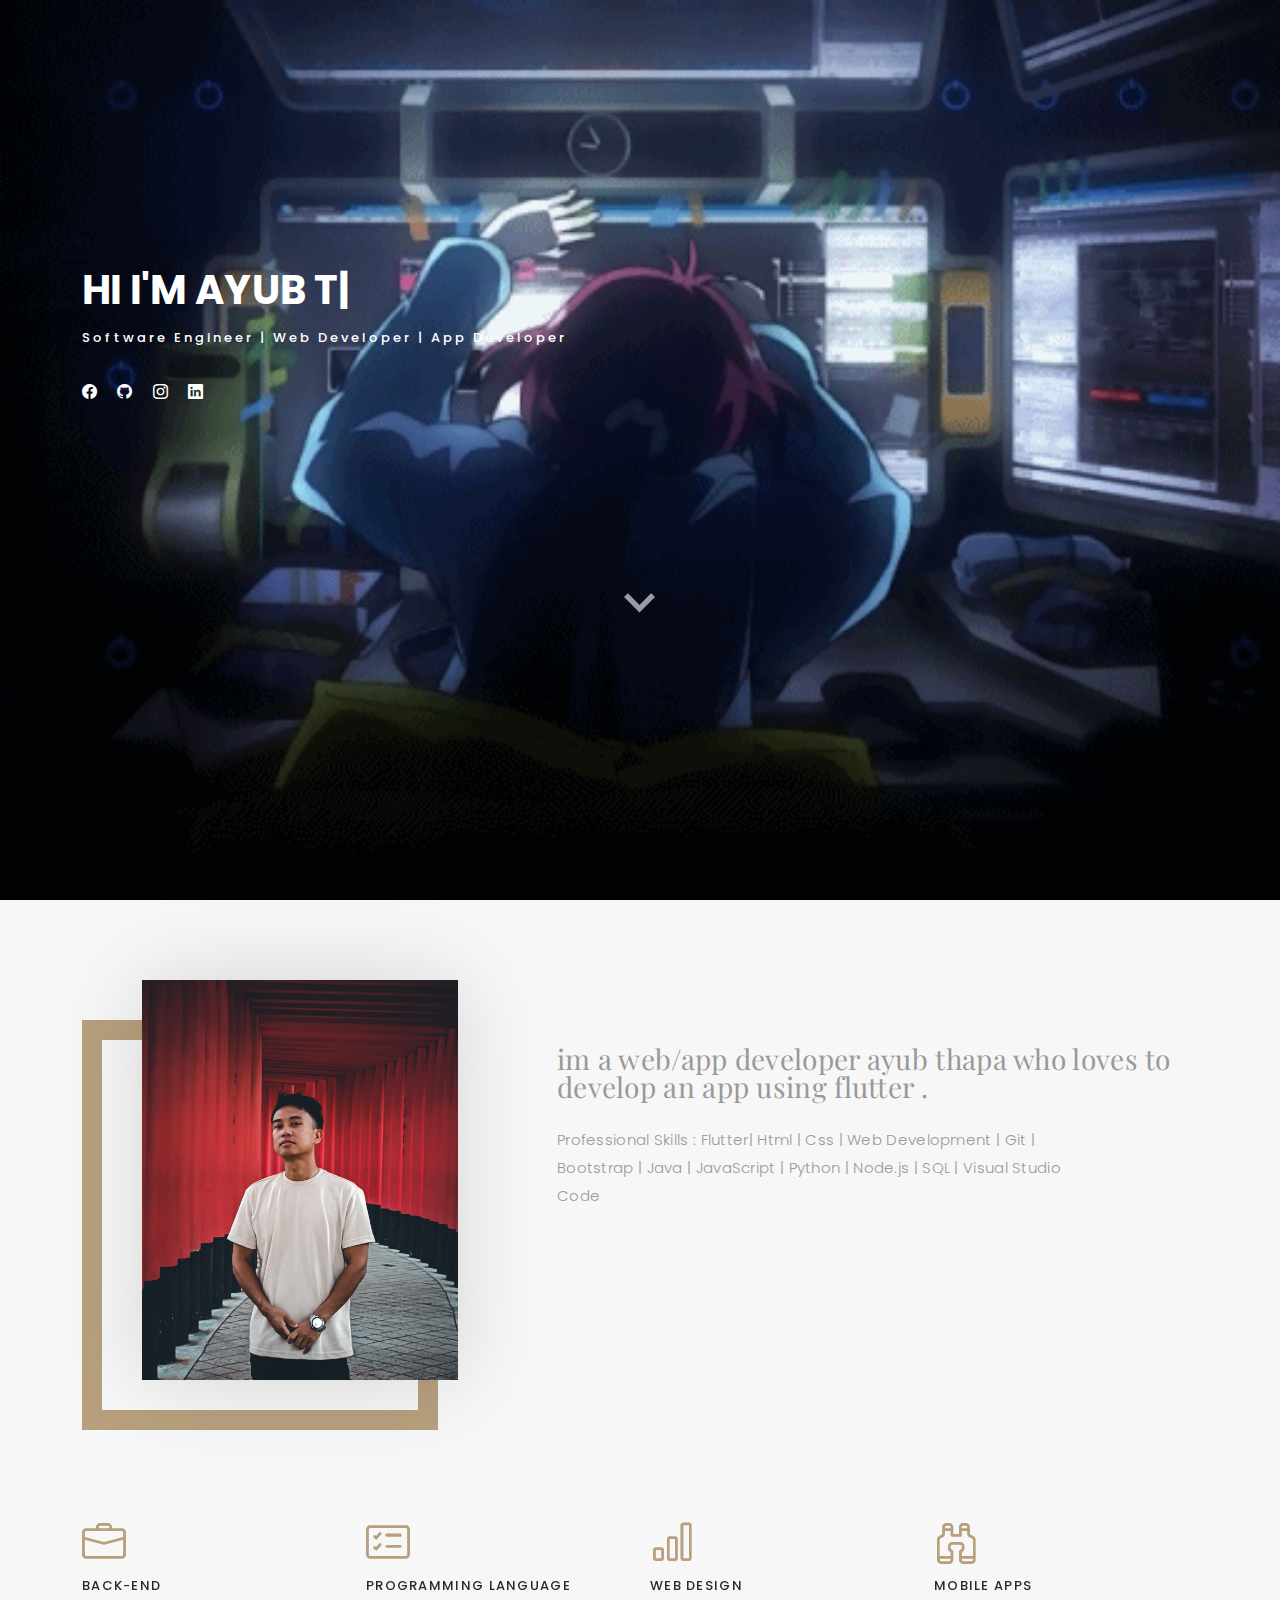
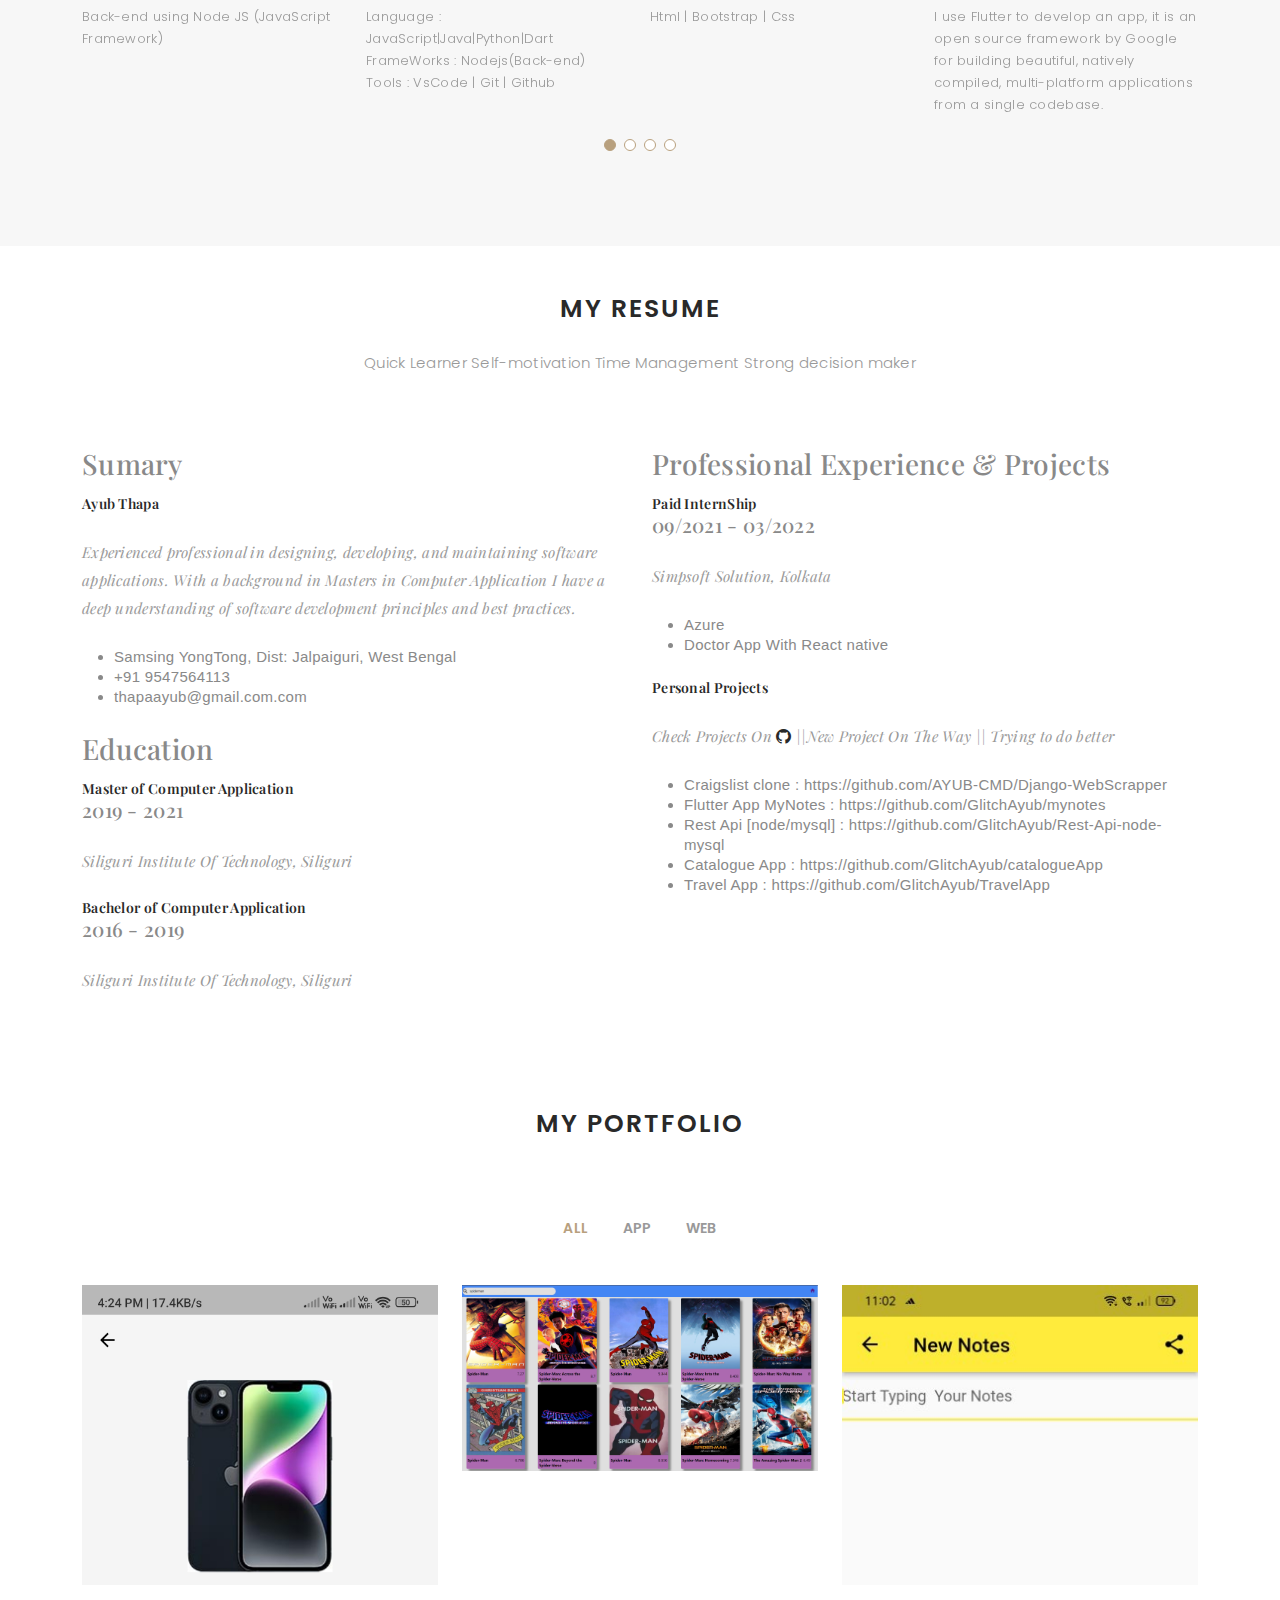
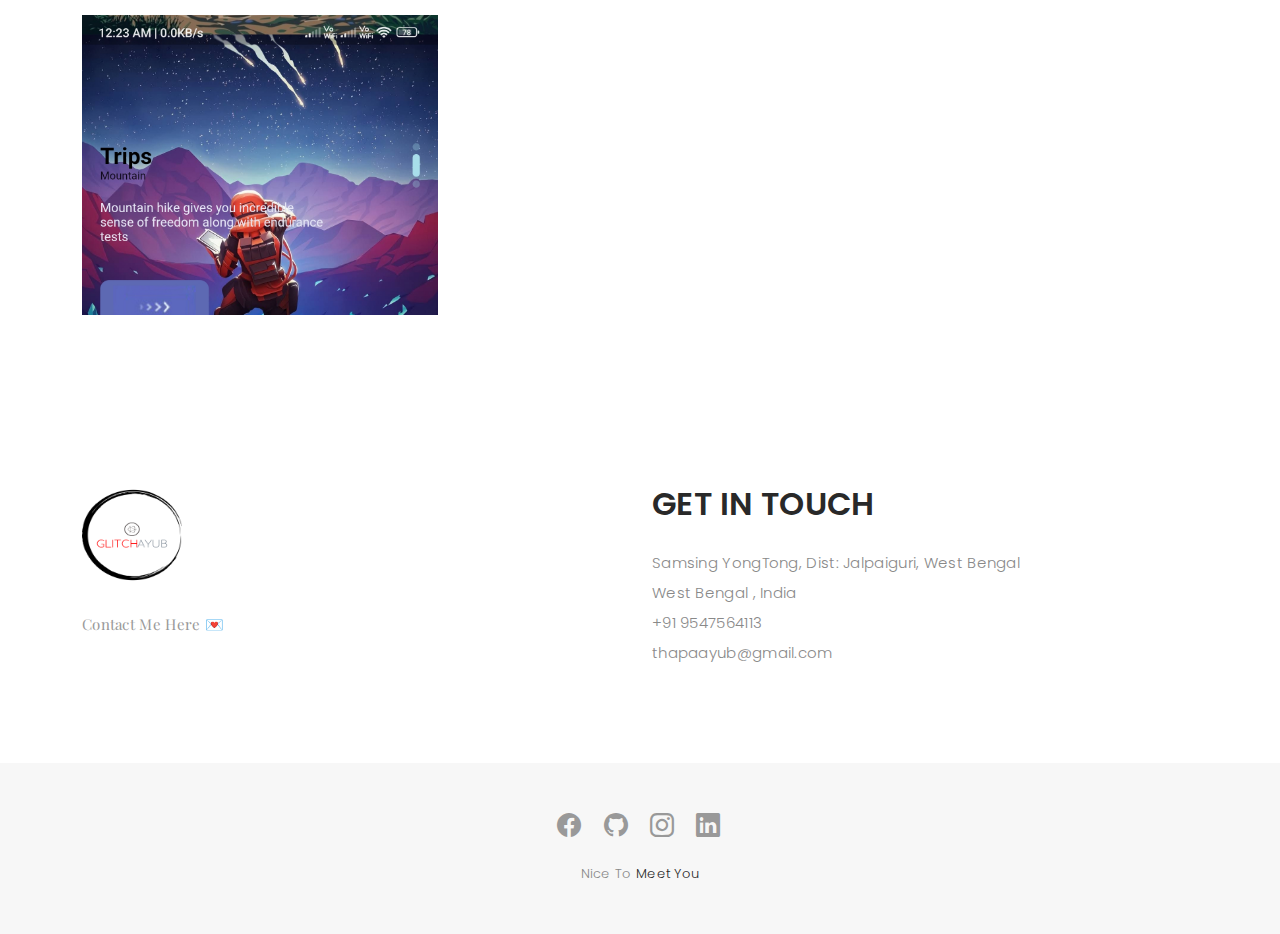
<file: index.html>
<!DOCTYPE html>
<html lang="en">

<head>
  <meta charset="utf-8">
  <meta content="width=device-width, initial-scale=1.0" name="viewport">

  <title>Ayub Thapa</title>
  <meta content="" name="description">
  <meta content="" name="keywords">

  <!-- Favicons -->
  <link href="assets/img/favicon.png" rel="icon">
  <link href="assets/img/apple-touch-icon.png" rel="apple-touch-icon">

  <!-- Google Fonts -->
  <link href="https://fonts.googleapis.com/css?family=Poppins:300,300i,400,400i,500,500i,600,600i,700,700i|Playfair+Display:400,400i,500,500i,600,600i,700,700i,900,900i" rel="stylesheet">

  <!-- Vendor CSS Files -->
  <link href="assets/vendor/bootstrap/css/bootstrap.min.css" rel="stylesheet">
  <link href="assets/vendor/bootstrap-icons/bootstrap-icons.css" rel="stylesheet">
  <link href="assets/vendor/boxicons/css/boxicons.min.css" rel="stylesheet">
  <link href="assets/vendor/glightbox/css/glightbox.min.css" rel="stylesheet">
  <link href="assets/vendor/swiper/swiper-bundle.min.css" rel="stylesheet">

  <!-- Template Main CSS File -->
  <link href="assets/css/style.css" rel="stylesheet">

  <!-- =======================================================
  * Template Name: Folio
  * Updated: Mar 10 2023 with Bootstrap v5.2.3
  * Template URL: https://bootstrapmade.com/folio-bootstrap-portfolio-template/
  * Author: BootstrapMade.com
  * License: https://bootstrapmade.com/license/
  ======================================================== -->
</head>

<body>

  <!-- ======= Header ======= -->
  <header id="header" class="fixed-top ">
    <div class="container d-flex align-items-center justify-content-between">

      <a href="index.html" class="logo"><img src="assets/img/logo.png" alt="" class="img-fluid"></a>
      <!-- Uncomment below if you prefer to use an text logo -->
      <!-- <h1 class="logo"><a href="index.html">Folio</a></h1> -->

      <nav id="navbar" class="navbar">
        <ul>
          <li><a class="nav-link scrollto active" href="#hero">Home</a></li>
          <li><a class="nav-link scrollto" href="#about">About</a></li>
          <li><a class="nav-link  scrollto" href="#portfolio">Portfolio</a></li>
          <li><a class="nav-link  scrollto" href="#resume">Resume</a></li>

          <li><a class="nav-link scrollto" href="#contact">Contact</a></li>
        </ul>
        <i class="bi bi-list mobile-nav-toggle"></i>
      </nav><!-- .navbar -->

    </div>
  </header><!-- End Header -->

  <!-- ======= Hero Section ======= -->
  <div id="hero" class="home">

    <div class="container">
      <div class="hero-content">
        <h1>Hi I'm <span class="typed" data-typed-items="Ayub Thapa, Software Engineer,Web Developer, App Developer"></span></h1>
        <p>Software Engineer | Web Developer | App Developer</p>

        <ul class="list-unstyled list-social">
          <li><a href="https://www.facebook.com"><i class="bi bi-facebook"></i></a></li>
          <li><a href="https://github.com/GlitchAyub"><i class="bi bi-github"></i></a></li>
          <li><a href="https://www.instagram.com/_its_ayub/"><i class="bi bi-instagram"></i></a></li>
          <li><a href="https://www.linkedin.com/in/ayubraj-thapa-0147091b8/"><i class="bi bi-linkedin"></i></a></li>
        </ul>
        <div class="button_style text-center" id="button_style1">
          <a href="#about" class="btn-scroll scrollto" title="Scroll Down"><i class="bx bx-chevron-down"></i></a>
        </div>
        
      </div>
      
    </div>
  </div><!-- End Hero -->

  <main id="main">

    <!-- ======= About Section ======= -->
    <div id="about" class="paddsection">
      <div class="container">
        <div class="row justify-content-between">

          <div class="col-lg-4 ">
            <div class="div-img-bg">
              <div class="about-img">
                <img src="assets/img/pics.jpg" class="img-responsive" alt="me">
              </div>
            </div>
          </div>

          <div class="col-lg-7">
            <div class="about-descr">

              <p class="p-heading">im a  web/app developer ayub thapa who loves to develop an app using flutter  .  </p>
              <p class="separator">Professional Skills : Flutter| Html | Css | Web Development | Git | Bootstrap | Java | JavaScript | Python | Node.js | SQL | Visual Studio Code</p>

            </div>

          </div>
        </div>
      </div>
    </div><!-- End About Section -->

    <!-- ======= Services Section ======= -->
    <div id="services">
      <div class="container">

        <div class="services-slider swiper" data-aos="fade-up" data-aos-delay="100">
          <div class="swiper-wrapper">

            <div class="swiper-slide">
              <div class="services-block">
                <i class="bi bi-briefcase"></i>
                <span>Back-end</span>
                <p class="separator">Back-end using Node JS (JavaScript Framework)  </p>
              </div>
            </div><!-- End testimonial item -->

            <div class="swiper-slide">
              <div class="services-block">
                <i class="bi bi-card-checklist"></i>
                <span>Programming Language</span>
                <p class="separator">Language : JavaScript|Java|Python|Dart</p>
                <p class="separator">FrameWorks : Nodejs(Back-end)</p>
                <p class="separator">Tools : VsCode | Git | Github</p>

              </div>
            </div><!-- End testimonial item -->

            <div class="swiper-slide">
              <div class="services-block">
                <i class="bi bi-bar-chart"></i>
                <span>WEB DESIGN</span>
                <p class="separator">Html | Bootstrap | Css </p>
              </div>
            </div><!-- End testimonial item -->

            <div class="swiper-slide">
              <div class="services-block">
                <i class="bi bi-binoculars"></i>
                <span>MOBILE APPS</span>
                <p class="separator">I use Flutter to develop an app, it is an open source framework by Google for building beautiful, natively compiled, multi-platform applications from a single codebase. </p>
              </div>
            </div><!-- End testimonial item -->

  

          </div>
          <div class="swiper-pagination"></div>
        </div>

      </div>

    </div><!-- End Services Section -->
  <!--Resume Section-->
  <div id="resume">
    <div  class="container mt-5">

      <div class="section-title text-center">
        
        <h2>My Resume</h2>
        <p>Quick Learner Self-motivation Time Management Strong decision maker</p>
      </div>

      <div class="row resume-style">
        <div class="col-lg-6">
          <h3 class="resume-title">Sumary</h3>
          <div class="resume-item mt-3 pb-0">
            <h4>Ayub Thapa</h4>
            <p><em>Experienced professional in designing, developing, and maintaining software applications. With a background in Masters in Computer Application I have a deep understanding of software development principles and best practices.</em></p>
            <p>
            <ul>
              <li>Samsing YongTong, Dist: Jalpaiguri, West Bengal</li>
              <li>+91 9547564113</li>
              <li>thapaayub@gmail.com.com</li>
            </ul>
            </p>
          </div>

          <h3 class="resume-title">Education</h3>
          <div class="resume-item mt-3">
            <h4>Master of Computer Application</h4>
            <h5>2019 - 2021</h5>
            <p><em>Siliguri Institute Of Technology, Siliguri</em></p>
          
          </div>
          <div class="resume-item mt-3">
            <h4>Bachelor of  Computer Application</h4>
            <h5>2016 - 2019</h5>
            <p><em>Siliguri Institute Of Technology, Siliguri</em></p>
         
          </div>
        </div>
        <div class="col-lg-6">
          <h3 class="resume-title">Professional Experience &amp; Projects</h3>
          <div class="resume-item mt-3">
            <h4>Paid InternShip</h4>
            <h5>09/2021 - 03/2022</h5>
            <p><em>Simpsoft Solution, Kolkata </em></p>
            <p>
            <ul>
              <li>Azure</li>
              <li>Doctor App With React native </li>
            </ul>
            </p>
          </div>
          <div class="resume-item mt-3">
            <h4>Personal Projects</h4>
            <p><em>Check Projects On <a href="https://github.com/GlitchAyub"><i class="bi bi-github"></i></a> ||New Project On The Way || Trying to do better</em></p>
            <p>
            <ul>
              <li>Craigslist clone : https://github.com/AYUB-CMD/Django-WebScrapper</li>
              <li>Flutter App MyNotes : https://github.com/GlitchAyub/mynotes</li>
              <li>Rest Api [node/mysql] : https://github.com/GlitchAyub/Rest-Api-node-mysql</li>
              <li>Catalogue App : https://github.com/GlitchAyub/catalogueApp</li>
              <li>Travel  App : https://github.com/GlitchAyub/TravelApp</li>
            </ul>
            </p>
          </div>
        </div>
      </div>

    </div>

  </div>


    <!--End of Resume Section-->


    <!-- ======= Portfolio Section ======= -->
    <div id="portfolio" class="paddsection">

      <div class="container">
        <div class="section-title text-center">
          <h2>My Portfolio</h2>
        </div>
      </div>

      <div class="container">

        <div class="row">
          <div class="col-lg-12 d-flex justify-content-center">
            <ul id="portfolio-flters">
              <li data-filter="*" class="filter-active">All</li>
              <li data-filter=".filter-app">App</li>
              <li data-filter=".filter-web">Web</li>
            </ul>
          </div>
        </div>

        <div class="row portfolio-container">

          <div class="col-lg-4 col-md-6 portfolio-item filter-app overflow-auto " style="height: 300px;">
            <img src="assets/img/portfolio/catalog/5.jpg" class="img-fluid" alt="">
            <div class="portfolio-info">
              <h4>Catalogue App</h4>
              <p>Trending phone Ui</p>
              <a href="assets/img/portfolio/catalog/5.jpg" data-gallery="portfolioGallery" class="portfolio-lightbox preview-link" title="App 1"><i class="bx bx-plus "></i></a>
              <a href="portfolio-details.html" class="details-link" title="More Details"><i class="bx bx-link"></i></a>
            </div>
          </div>

          <div class="col-lg-4 col-md-6 portfolio-item filter-web overflow-auto" style="height: 300px;">
            <img src="assets/img/portfolio/web/web1.png" class="img-fluid" alt="">
            <div class="portfolio-info">
              <h4>Movies Site</h4>
              <p>Movies details with rating</p>
              <a href="assets/img/portfolio/web/web1.png" data-gallery="portfolioGallery" class="portfolio-lightbox preview-link" title="Web 3"><i class="bx bx-plus"></i></a>
              <a href="portfolio-details.html" class="details-link" title="More Details"><i class="bx bx-link"></i></a>
            </div>
          </div>

          <div class="col-lg-4 col-md-6 portfolio-item filter-app overflow-auto" style="height: 300px;">
            <img src="assets/img/portfolio/mynotes/8.jpg" class="img-fluid" alt="">
            <div class="portfolio-info">
              <h4>MyNotes</h4>
              <p>Keep notes || Todo</p>
              <a href="assets/img/portfolio/mynotes/8.jpg" data-gallery="portfolioGallery" class="portfolio-lightbox preview-link" title="App 2"><i class="bx bx-plus"></i></a>
              <a href="portfolio-details.html" class="details-link" title="More Details"><i class="bx bx-link"></i></a>
            </div>
          </div>

          

        

          <div class="col-lg-4 col-md-6 portfolio-item filter-app overflow-auto" style="height: 300px;">
            <img src="assets/img/portfolio/travel/app2.jpg" class="img-fluid" alt="">
            <div class="portfolio-info">
              <h4>Travel App</h4>
              <p>Ui with dynamic datas</p>
              <a href="assets/img/portfolio/travel/app2.jpg" data-gallery="portfolioGallery" class="portfolio-lightbox preview-link" title="App 3"><i class="bx bx-plus"></i></a>
              <a href="portfolio-details.html" class="details-link" title="More Details"><i class="bx bx-link"></i></a>
            </div>
          </div>

        </div>

      </div>

    </div>
    <!-- End Portfolio Section -->
      <!-- ======= Contact Section ======= -->
    <div id="contact" class="paddsection">
      <div class="container">
        <div class="contact-block1">
          <div class="row">

          <div class="col-lg-6">
            <img src="assets/img/icon.png" alt="" class="img-fluid icon-style">
              <p class="pStyle">Contact Me Here <a href="mailto:thapaayub@gmail.com">💌</a></p>
              
          </div>

          <div class="col-lg-6">
              <div class="contact-contact">

                <h2 class="mb-30">GET IN TOUCH</h2>

                <ul class="contact-details">
                  <li><span>Samsing YongTong, Dist: Jalpaiguri, West Bengal</span></li>
                  <li><span>West Bengal , India</span></li>
                  <li><span>+91 9547564113</span></li>
                  <li><span>thapaayub@gmail.com</span></li>

                </ul>

              </div>
            </div>

   
          </div>
        </div>
      </div>
    </div><!-- End Contact Section -->
  </main>
  <!-- End #main -->

  <!-- ======= Footer ======= -->
  <div id="footer" class="text-center">
    <div class="container">
      <div class="socials-media text-center">

        <ul class="list-unstyled">
          <li><a href="https://www.facebook.com"><i class="bi bi-facebook"></i></a></li>
          <li><a href="https://github.com/GlitchAyub"><i class="bi bi-github"></i></a></li>
          <li><a href="https://www.instagram.com/_its_ayub/"><i class="bi bi-instagram"></i></a></li>
          <li><a href="https://www.linkedin.com/in/ayubraj-thapa-0147091b8/"><i class="bi bi-linkedin"></i></a></li>
        </ul>

      </div>

      

      <div class="credits">
        <!--
        All the links in the footer should remain intact.
        You can delete the links only if you purchased the pro version.
        Licensing information: https://bootstrapmade.com/license/
        Purchase the pro version with working PHP/AJAX contact form: https://bootstrapmade.com/buy/?theme=Folio
      -->
        Nice To <a href="https://www.linkedin.com/in/ayub-thapa-0147091b8/">Meet You</a>
      </div>

    </div>
  </div><!-- End Footer -->

  <a href="#" class="back-to-top d-flex align-items-center justify-content-center"><i class="bi bi-arrow-up-short"></i></a>

  <!-- Vendor JS Files -->
  <script src="assets/vendor/bootstrap/js/bootstrap.bundle.min.js"></script>
  <script src="assets/vendor/glightbox/js/glightbox.min.js"></script>
  <script src="assets/vendor/isotope-layout/isotope.pkgd.min.js"></script>
  <script src="assets/vendor/swiper/swiper-bundle.min.js"></script>
  <script src="assets/vendor/typed.js/typed.min.js"></script>
  <script src="assets/vendor/php-email-form/validate.js"></script>

  <!-- Template Main JS File -->
  <script src="assets/js/main.js"></script>

</body>

</html>
</file>
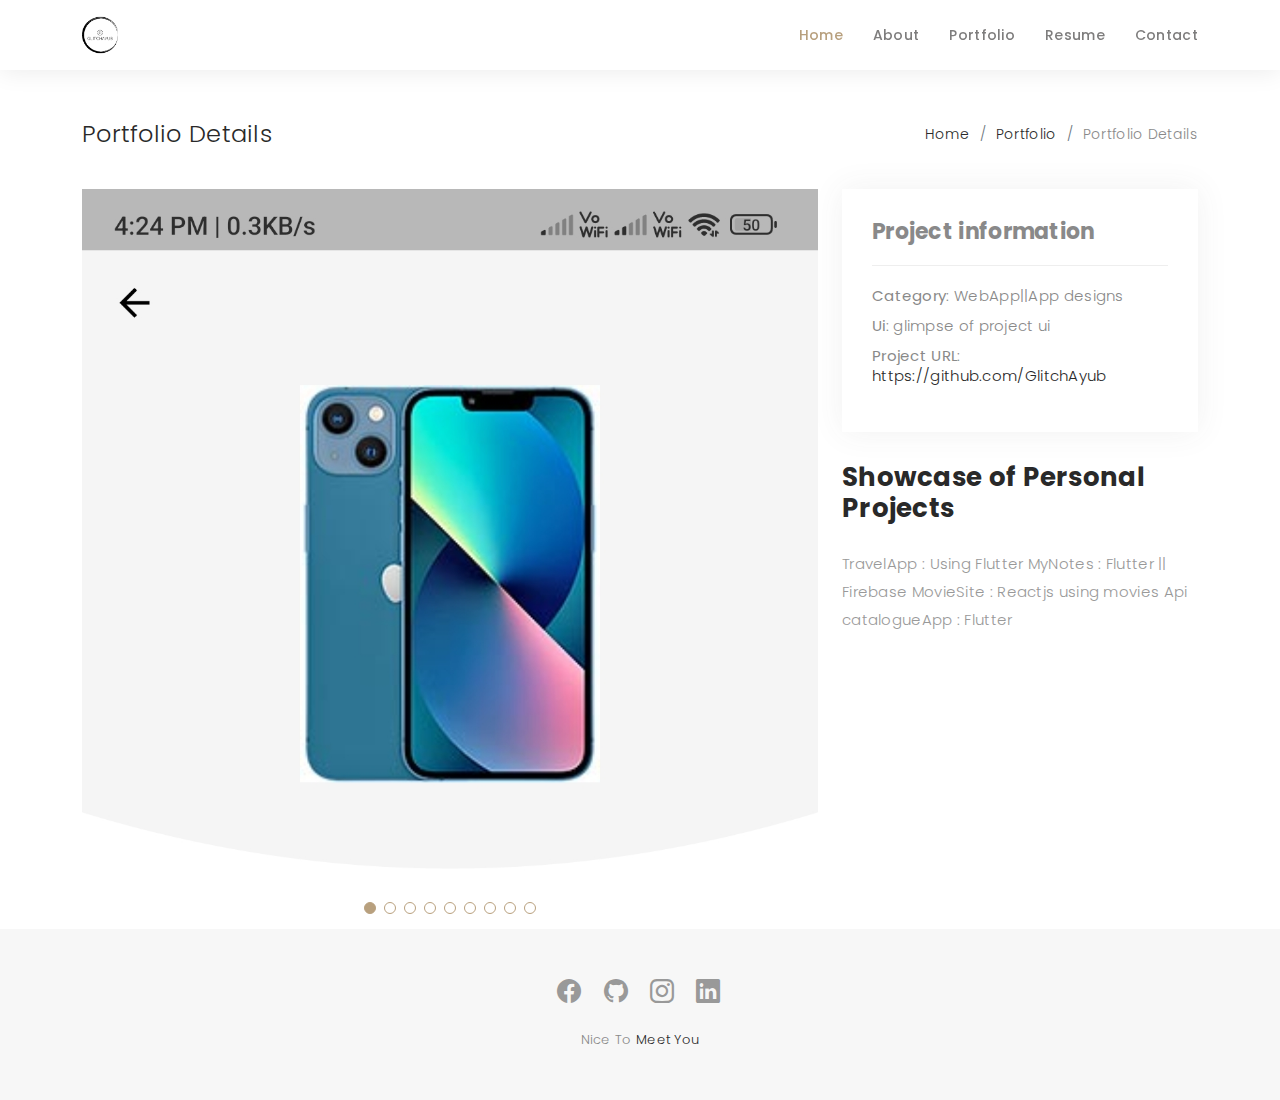
<file: portfolio-details.html>
<!DOCTYPE html>
<html lang="en">

<head>
  <meta charset="utf-8">
  <meta content="width=device-width, initial-scale=1.0" name="viewport">

  <title>Portfolio Details - Folio Bootstrap Template</title>
  <meta content="" name="description">
  <meta content="" name="keywords">

  <!-- Favicons -->
  <link href="assets/img/favicon.png" rel="icon">
  <link href="assets/img/apple-touch-icon.png" rel="apple-touch-icon">

  <!-- Google Fonts -->
  <link href="https://fonts.googleapis.com/css?family=Poppins:300,300i,400,400i,500,500i,600,600i,700,700i|Playfair+Display:400,400i,500,500i,600,600i,700,700i,900,900i" rel="stylesheet">

  <!-- Vendor CSS Files -->
  <link href="assets/vendor/bootstrap/css/bootstrap.min.css" rel="stylesheet">
  <link href="assets/vendor/bootstrap-icons/bootstrap-icons.css" rel="stylesheet">
  <link href="assets/vendor/boxicons/css/boxicons.min.css" rel="stylesheet">
  <link href="assets/vendor/glightbox/css/glightbox.min.css" rel="stylesheet">
  <link href="assets/vendor/swiper/swiper-bundle.min.css" rel="stylesheet">

  <!-- Template Main CSS File -->
  <link href="assets/css/style.css" rel="stylesheet">

  <!-- =======================================================
  * Template Name: Folio
  * Updated: Mar 10 2023 with Bootstrap v5.2.3
  * Template URL: https://bootstrapmade.com/folio-bootstrap-portfolio-template/
  * Author: BootstrapMade.com
  * License: https://bootstrapmade.com/license/
  ======================================================== -->
</head>

<body>

  <!-- ======= Header ======= -->
  <header id="header" class="fixed-top header-inner-pages">
    <div class="container d-flex align-items-center justify-content-between">

      <a href="index.html" class="logo"><img src="assets/img/logo.png" alt="" class="img-fluid"></a>
      <!-- Uncomment below if you prefer to use an text logo -->
      <!-- <h1 class="logo"><a href="index.html">Folio</a></h1> -->

      <nav id="navbar" class="navbar">
        <ul>
          <li><a class="nav-link scrollto active" href="index.html">Home</a></li>
          <li><a class="nav-link scrollto" href="index.html#about">About</a></li>
          <li><a class="nav-link  scrollto" href="index.html#portfolio">Portfolio</a></li>
          <li><a class="nav-link  scrollto" href="index.html#resume">Resume</a></li>

          <li><a class="nav-link scrollto" href="index.html#contact">Contact</a></li>
        </ul>
        <i class="bi bi-list mobile-nav-toggle"></i>
      </nav><!-- .navbar -->
    </div>
  </header><!-- End Header -->

  <main id="main">

    <!-- ======= Breadcrumbs Section ======= -->
    <section class="breadcrumbs">
      <div class="container">

        <div class="d-flex justify-content-between align-items-center">
          <h2>Portfolio Details</h2>
          <ol>
            <li><a href="index.html">Home</a></li>
            <li><a href="index.html#portfolio">Portfolio</a></li>
            <li>Portfolio Details</li>
          </ol>
        </div>

      </div>
    </section><!-- Breadcrumbs Section -->

    <!-- ======= Portfolio Details Section ======= -->
    <section id="portfolio-details" class="portfolio-details">
      <div class="container">

        <div class="row gy-4">

          <div class="col-lg-8 " >
            <div class="portfolio-details-slider swiper " >
              <div class="swiper-wrapper align-items-center " style="height: 700px;">

                <div class="swiper-slide">
                  <img src="assets/img/portfolio/catalog/6.jpg" alt="">
                </div>
                <div class="swiper-slide">
                  <img src="assets/img/portfolio/catalog/8.jpg" alt="">
                </div>
                <div class="swiper-slide">
                  <img src="assets/img/portfolio/catalog/4.jpg" alt="">
                </div>

                <div class="swiper-slide">
                  <img src="assets/img/portfolio/web/web1.png" alt="">
                </div>
                <div class="swiper-slide">
                  <img src="assets/img/portfolio/web/web2.png" alt="">
                </div>

                <div class="swiper-slide">
                  <img src="assets/img/portfolio/mynotes/1.jpg" alt="">
                </div>
                <div class="swiper-slide">
                  <img src="assets/img/portfolio/mynotes/5.jpg" alt="">
                </div>
                <div class="swiper-slide">
                  <img src="assets/img/portfolio/mynotes/8.jpg" alt="">
                </div>
                
                <div class="swiper-slide">
                  <img src="assets/img/portfolio/travel/app2.jpg" alt="">
                </div>
                
               

              </div>
              <div class="swiper-pagination"></div>
            </div>
          </div>

          <div class="col-lg-4">
            <div class="portfolio-info">
              <h3>Project information</h3>
              <ul>
                <li><strong>Category</strong>: WebApp||App designs</li>
                <li><strong>Ui</strong>: glimpse of  project ui</li>
                <li><strong>Project URL</strong>: <a href="https://github.com/GlitchAyub">https://github.com/GlitchAyub</a></li>
              </ul>
            </div>
            <div class="portfolio-description">
              <h2>Showcase of Personal Projects</h2>
              <p>
                TravelApp : Using Flutter 
                MyNotes : Flutter || Firebase
                MovieSite : Reactjs using movies Api
                catalogueApp : Flutter 
              </p>
            </div>
          </div>

        </div>

      </div>
    </section><!-- End Portfolio Details Section -->

  </main><!-- End #main -->

  <!-- ======= Footer ======= -->
  <div id="footer" class="text-center">
    <div class="container">
      <div class="socials-media text-center">

        <ul class="list-unstyled">
          <li><a href="https://www.facebook.com"><i class="bi bi-facebook"></i></a></li>
          <li><a href="https://github.com/GlitchAyub"><i class="bi bi-github"></i></a></li>
          <li><a href="https://www.instagram.com/_its_ayub/"><i class="bi bi-instagram"></i></a></li>
          <li><a href="https://www.linkedin.com/in/ayub-thapa-0147091b8/"><i class="bi bi-linkedin"></i></a></li>
        </ul>

      </div>

      

      <div class="credits">
        <!--
        All the links in the footer should remain intact.
        You can delete the links only if you purchased the pro version.
        Licensing information: https://bootstrapmade.com/license/
        Purchase the pro version with working PHP/AJAX contact form: https://bootstrapmade.com/buy/?theme=Folio
      -->
        Nice To <a href="https://www.linkedin.com/in/ayub-thapa-0147091b8/">Meet You</a>
      </div>

    </div>
  </div><!-- End Footer -->

  <a href="#" class="back-to-top d-flex align-items-center justify-content-center"><i class="bi bi-arrow-up-short"></i></a>

  <!-- Vendor JS Files -->
  <script src="assets/vendor/bootstrap/js/bootstrap.bundle.min.js"></script>
  <script src="assets/vendor/glightbox/js/glightbox.min.js"></script>
  <script src="assets/vendor/isotope-layout/isotope.pkgd.min.js"></script>
  <script src="assets/vendor/swiper/swiper-bundle.min.js"></script>
  <script src="assets/vendor/typed.js/typed.min.js"></script>
  <script src="assets/vendor/php-email-form/validate.js"></script>

  <!-- Template Main JS File -->
  <script src="assets/js/main.js"></script>

</body>

</html>
</file>
<file: assets/css/style.css>
/**
* Template Name: Folio
* Updated: Mar 10 2023 with Bootstrap v5.2.3
* Template URL: https://bootstrapmade.com/folio-bootstrap-portfolio-template/
* Author: BootstrapMade.com
* License: https://bootstrapmade.com/license/
*/

/*--------------------------------------------------------------
# General
--------------------------------------------------------------*/
body {
  background: #ffffff;
  color: #898989;
  font-family: "Poppins", helvetica;
  font-size: 15px;
  font-weight: 300;
  line-height: 20px;
  letter-spacing: 0.02em;
  overflow-x: hidden;
  margin: 0 auto;
  padding: 0;
  box-sizing: border-box;
}

h1,
h2,
h3,
h4,
h5,
h6 {
  margin: 0;
}

h2 {
  color: #292929;
  font-weight: 600;
}

h4 {
  color: #292929;
  font-size: 14px;
  font-weight: 600;
}

a {
  color: #292929;
  text-decoration: none !important;
  transition: all 0.5s ease-in-out 0s;
}

a:hover {
  transition: all 0.5s ease-in-out 0s;
}

p {
  margin: 25px 0;
  padding: 0;
  font-size: 15px;
  color: #999999;
  line-height: 28px;
}

::-moz-selection {
  background: #b8a07e;
  color: #fff;
}

::selection {
  background: #b8a07e;
  color: #fff;
}
.btn {
  background: #333;
  border: medium none;
  border-radius: 0;
  color: #fff;
  font-size: 12px;
  height: 50px;
  line-height: 50px;
  padding: 0 30px;
  text-transform: uppercase;
}

.btn:hover,
.btn:focus {
  color: #fff;
}

.btn-scroll {
  transition: 0.4s;
  color: rgba(255, 255, 255, 0.6);
  animation: up-down 1s ease-in-out infinite alternate-reverse both;
}
.btn-scroll i {
  font-size: 65px;
}.btn-scroll:hover {
  color: #ffb727;
}
.button_style{
  margin-top: 150px;
}

@keyframes up-down {
  0% {
    transform: translateY(5px);
  }

  100% {
    transform: translateY(-5px);
  }
}

.padDiv {
  padding: 30px 20px;
}

.section-title {
  margin-bottom: 70px;
}

.section-title h2 {
  font-size: 25px;
  letter-spacing: 2px;
  text-transform: uppercase;
}

.form-control {
  background-color: transparent;
  border: 1px solid #999;
  border-radius: 0;
  color: #999999;
  font-size: 12px;
  font-weight: 500;
  height: 50px;
  letter-spacing: 0.1em;
  padding-left: 10px;
  margin: 0 0 25px 0;
  line-height: 14px;
  text-transform: uppercase;
}

.form-control:focus {
  box-shadow: none;
  outline: 0 none;
}

.paddsection {
  padding-top: 90px;
  padding-bottom: 90px;
}

.paddsections {
  padding-top: 90px;
  padding-bottom: 90px !important;
}

.hvr-shutter-in-horizontal::before {
  background: #333;
}

.hvr-shutter-in-horizontal:hover {
  background: #b8a07e;
}

.mb-30 {
  margin-bottom: 30px;
}

.main-content {
  padding-top: 140px;
}

/*--------------------------------------------------------------
# Back to top button
--------------------------------------------------------------*/
.back-to-top {
  position: fixed;
  visibility: hidden;
  opacity: 0;
  right: 15px;
  bottom: 15px;
  z-index: 996;
  background: #b8a07e;
  width: 40px;
  height: 40px;
  border-radius: 4px;
  transition: all 0.4s;
}

.back-to-top i {
  font-size: 28px;
  color: #fff;
  line-height: 0;
}

.back-to-top:hover {
  background: #c6b398;
  color: #fff;
}

.back-to-top.active {
  visibility: visible;
  opacity: 1;
}

/*--------------------------------------------------------------
# Header
--------------------------------------------------------------*/
#header {
  transition: all 0.5s;
  z-index: 997;
  padding: 15px 0;
  background-color: #fff;
  top: -100%;
  box-shadow: 0px 2px 25px rgba(0, 0, 0, 0.08);
}

#header.header-scrolled,
#header.header-inner-pages {
  top: 0;
}

#header .logo {
  font-size: 30px;
  margin: 0;
  padding: 0;
  line-height: 1;
  font-weight: 600;
  letter-spacing: 1px;
  font-family: "Playfair Display", sans-serif;
  font-style: italic;
}

#header .logo a {
  color: #898989;
}

#header .logo img {
  max-height: 40px;
}
.logo_isthe{
  height:150px;
  width: 60px;
}


@media (max-width: 992px) {
  #header {
    border: 0;
  }
}

/*--------------------------------------------------------------
# Navigation Menu
--------------------------------------------------------------*/
/**
* Desktop Navigation 
*/
.navbar {
  padding: 0;
}

.navbar ul {
  margin: 0;
  padding: 0;
  display: flex;
  list-style: none;
  align-items: center;
}

.navbar li {
  position: relative;
}

.navbar a,
.navbar a:focus {
  display: flex;
  align-items: center;
  justify-content: space-between;
  padding: 10px 0 10px 30px;
  font-family: "Poppins", sans-serif;
  font-size: 14px;
  font-weight: 500;
  color: #7e7d7d;
  white-space: nowrap;
  transition: 0.3s;
}

.navbar a i,
.navbar a:focus i {
  font-size: 12px;
  line-height: 0;
  margin-left: 5px;
}

.navbar a:hover,
.navbar .active,
.navbar .active:focus,
.navbar li:hover>a {
  color: #b8a07e;
}

.navbar .dropdown ul {
  display: block;
  position: absolute;
  left: 30px;
  top: calc(100% + 30px);
  margin: 0;
  padding: 10px 0;
  z-index: 99;
  opacity: 0;
  visibility: hidden;
  background: #fff;
  box-shadow: 0px 0px 30px rgba(127, 137, 161, 0.25);
  transition: 0.3s;
}

.navbar .dropdown ul li {
  min-width: 200px;
}

.navbar .dropdown ul a {
  padding: 10px 20px;
  font-weight: 400;
}

.navbar .dropdown ul a i {
  font-size: 12px;
}

.navbar .dropdown ul a:hover,
.navbar .dropdown ul .active:hover,
.navbar .dropdown ul li:hover>a {
  color: #b8a07e;
}

.navbar .dropdown:hover>ul {
  opacity: 1;
  top: 100%;
  visibility: visible;
}

.navbar .dropdown .dropdown ul {
  top: 0;
  left: calc(100% - 30px);
  visibility: hidden;
}

.navbar .dropdown .dropdown:hover>ul {
  opacity: 1;
  top: 0;
  left: 100%;
  visibility: visible;
}

@media (max-width: 1366px) {
  .navbar .dropdown .dropdown ul {
    left: -90%;
  }

  .navbar .dropdown .dropdown:hover>ul {
    left: -100%;
  }
}

/**
* Mobile Navigation 
*/
.mobile-nav-toggle {
  color: #4b4a4a;
  font-size: 28px;
  cursor: pointer;
  display: none;
  line-height: 0;
  transition: 0.5s;
}

.mobile-nav-toggle.bi-x {
  color: #fff;
}

@media (max-width: 991px) {
  .mobile-nav-toggle {
    display: block;
  }

  .navbar ul {
    display: none;
  }
}

.navbar-mobile {
  position: fixed;
  overflow: hidden;
  top: 0;
  right: 0;
  left: 0;
  bottom: 0;
  background: rgba(49, 49, 49, 0.9);
  transition: 0.3s;
}

.navbar-mobile .mobile-nav-toggle {
  position: absolute;
  top: 15px;
  right: 15px;
}

.navbar-mobile ul {
  display: block;
  position: absolute;
  top: 55px;
  right: 15px;
  bottom: 15px;
  left: 15px;
  padding: 10px 0;
  border-radius: 10px;
  background-color: #fff;
  overflow-y: auto;
  transition: 0.3s;
}

.navbar-mobile a,
.navbar-mobile a:focus {
  padding: 10px 20px;
  font-size: 15px;
  color: #4b4a4a;
}

.navbar-mobile a:hover,
.navbar-mobile .active,
.navbar-mobile li:hover>a {
  color: #b8a07e;
}

.navbar-mobile .getstarted,
.navbar-mobile .getstarted:focus {
  margin: 15px;
}

.navbar-mobile .dropdown ul {
  position: static;
  display: none;
  margin: 10px 20px;
  padding: 10px 0;
  z-index: 99;
  opacity: 1;
  visibility: visible;
  background: #fff;
  box-shadow: 0px 0px 30px rgba(127, 137, 161, 0.25);
}

.navbar-mobile .dropdown ul li {
  min-width: 200px;
}

.navbar-mobile .dropdown ul a {
  padding: 10px 20px;
}

.navbar-mobile .dropdown ul a i {
  font-size: 12px;
}

.navbar-mobile .dropdown ul a:hover,
.navbar-mobile .dropdown ul .active:hover,
.navbar-mobile .dropdown ul li:hover>a {
  color: #b8a07e;
}

.navbar-mobile .dropdown>.dropdown-active {
  display: block;
}

/*--------------------------------------------------------------
# Hero
--------------------------------------------------------------*/
#hero {
  background: url("../img/sd.gif") repeat scroll center center/cover;
  height: 100vh;
  width: 100%;
}

#hero .hero-content {
  height: 100vh;
  text-align: left;
  width: 100%;
  display: flex;
  justify-content: center;
  flex-direction: column;
}

.hero-content h1 {
  font-size: 40px;
  font-weight: 700;
  margin-bottom: 10px;
  text-transform: uppercase;
  color: #fff;
}

.hero-content p {
  font-size: 13px;
  letter-spacing: 3px;
  margin-top: 0;
  margin-bottom: 30px;
  text-transform: capitalize;
  color: #fff;
  font-weight: 500;
}

.hero-content .list-social li {
  float: left;
  margin-right: 20px;
}

.hero-content .list-social li i {
  color: #fff;
  font-size: 15px;
}

/*--------------------------------------------------------------
# Breadcrumbs
--------------------------------------------------------------*/
.breadcrumbs {
  padding: 120px 0 0 0;
  background-color: white;
  min-height: 40px;
}

@media (max-width: 992px) {
  .breadcrumbs {
    padding-top: 100px;
  }
}

.breadcrumbs h2 {
  font-size: 24px;
  font-weight: 300;
  margin: 0;
}

@media (max-width: 992px) {
  .breadcrumbs h2 {
    margin: 0 0 10px 0;
  }
}

.breadcrumbs ol {
  display: flex;
  flex-wrap: wrap;
  list-style: none;
  padding: 0;
  margin: 0;
  font-size: 14px;
}

.breadcrumbs ol li+li {
  padding-left: 10px;
}

.breadcrumbs ol li+li::before {
  display: inline-block;
  padding-right: 10px;
  color: #6c757d;
  content: "/";
}

@media (max-width: 768px) {
  .breadcrumbs .d-flex {
    display: block !important;
  }

  .breadcrumbs ol {
    display: block;
  }

  .breadcrumbs ol li {
    display: inline-block;
  }
}

/*-----------------------------------------------------------------------------------*/
/*  About
/*-----------------------------------------------------------------------------------*/
#about {
  width: 100%;
  height: auto;
  background: #f7f7f7;
  padding-top: 120px;
}

#about .div-img-bg {
  padding-bottom: 30px;
  border: 20px solid #b8a07e;
}

#about .div-img-bg .about-img img {
  width: 100%;
  box-shadow: 0px 0px 85px 0px rgba(0, 0, 0, 0.14);
  margin-top: -60px;
  margin-left: 40px;
  height: 400px;
  -o-object-fit: cover;
  object-fit: cover;
}

#about .about-descr .p-heading {
  font-family: "Playfair Display", serif;
  font-size: 28px;
  text-align: left;
}

#about .about-descr .separator {
  max-width: 80%;
  margin-bottom: 0;
  text-align: left;
}

/*--------------------------------------------------------------
# Services
--------------------------------------------------------------*/
#services {
  background: #f7f7f7;
  position: relative;
  padding-bottom: 80px;
}

.services-block span {
  margin: 10px 0;
  position: relative;
  font-size: 13px;
  color: #292929;
  letter-spacing: 0.1em;
  font-weight: 500;
  text-transform: uppercase;
  display: block;
}

.services-block .separator {
  margin: 0;
  font-size: 13px;
  line-height: 22px;
}

.services-block i {
  font-size: 44px;
  color: #b8a07e;
  line-height: 44px;
}

.services-slider .swiper-pagination {
  margin-top: 30px;
  position: relative;
}

.services-slider .swiper-pagination .swiper-pagination-bullet {
  width: 12px;
  height: 12px;
  background-color: #fff;
  opacity: 1;
  border: 1px solid #b8a07e;
}

.services-slider .swiper-pagination .swiper-pagination-bullet-active {
  background-color: #b8a07e;
}

/*--------------------------------------------------------------
# Portfolio
--------------------------------------------------------------*/
#portfolio {
  position: relative;
  padding-bottom: 50px;
}

#portfolio #portfolio-flters {
  padding: 0;
  margin: 0 auto 35px auto;
  list-style: none;
  text-align: center;
  border-radius: 50px;
  padding: 2px 15px;
}

#portfolio #portfolio-flters li {
  cursor: pointer;
  display: inline-block;
  padding: 10px 15px 8px 15px;
  font-size: 14px;
  font-weight: 600;
  line-height: 1;
  text-transform: uppercase;
  color: #999999;
  margin-bottom: 5px;
  transition: all 0.3s ease-in-out;
}

#portfolio #portfolio-flters li:hover,
#portfolio #portfolio-flters li.filter-active {
  color: #b8a07e;
}

#portfolio #portfolio-flters li:last-child {
  margin-right: 0;
}

#portfolio .portfolio-item {
  margin-bottom: 30px;
}

#portfolio .portfolio-item .portfolio-info {
  opacity: 0;
  position: absolute;
  left: 30px;
  right: 30px;
  bottom: 0;
  z-index: 3;
  transition: all ease-in-out 0.3s;
  background: rgba(255, 255, 255, 0.9);
  padding: 15px;
}

#portfolio .portfolio-item .portfolio-info h4 {
  font-size: 18px;
  color: #666;
  font-weight: 600;
  margin-bottom: 10px;
}

#portfolio .portfolio-item .portfolio-info p {
  color: #999;
  font-size: 14px;
  margin: 0;
  padding: 0;
}

#portfolio .portfolio-item .portfolio-info .preview-link,
#portfolio .portfolio-item .portfolio-info .details-link {
  position: absolute;
  right: 40px;
  font-size: 24px;
  top: calc(50% - 18px);
  color: #b8a07e;
}

#portfolio .portfolio-item .portfolio-info .preview-link:hover,
#portfolio .portfolio-item .portfolio-info .details-link:hover {
  color: #cab89f;
}

#portfolio .portfolio-item .portfolio-info .details-link {
  right: 10px;
}

#portfolio .portfolio-item:hover .portfolio-info {
  opacity: 1;
  bottom: 20px;
}


/*--------------------------------------------------------------
# Portfolio Details
--------------------------------------------------------------*/
.icon-style{
width: 100px;
height: 100px;
}
.pStyle{
  font-family: "Playfair Display", serif;
  font-size: 15px;
  text-align: left;
}
.portfolio-details {
  padding-top: 40px;
}

.portfolio-details .portfolio-details-slider img {
  width: 100%;
}

.portfolio-details .portfolio-details-slider .swiper-pagination {
  margin-top: 20px;
  position: relative;
}

.portfolio-details .portfolio-details-slider .swiper-pagination .swiper-pagination-bullet {
  width: 12px;
  height: 12px;
  background-color: #fff;
  opacity: 1;
  border: 1px solid #b8a07e;
}

.portfolio-details .portfolio-details-slider .swiper-pagination .swiper-pagination-bullet-active {
  background-color: #b8a07e;
}

.portfolio-details .portfolio-info {
  padding: 30px;
  box-shadow: 0px 0 30px rgba(75, 74, 74, 0.08);
}

.portfolio-details .portfolio-info h3 {
  font-size: 22px;
  font-weight: 700;
  margin-bottom: 20px;
  padding-bottom: 20px;
  border-bottom: 1px solid #eee;
}

.portfolio-details .portfolio-info ul {
  list-style: none;
  padding: 0;
  font-size: 15px;
}

.portfolio-details .portfolio-info ul li+li {
  margin-top: 10px;
}

.portfolio-details .portfolio-description {
  padding-top: 30px;
}

.portfolio-details .portfolio-description h2 {
  font-size: 26px;
  font-weight: 700;
  margin-bottom: 20px;
}

.portfolio-details .portfolio-description p {
  padding: 0;
}

/*--------------------------------------------------------------
# Resune
--------------------------------------------------------------*/
.resume-style{
  font-family: "Playfair Display", serif;
  font-size: 28px;
  text-align: left;
}
.resume-item li{
  font-size: 15px;
  font-family:'Franklin Gothic Medium', 'Arial Narrow', Arial, sans-serif;
}

/*--------------------------------------------------------------
# Resune
--------------------------------------------------------------*/
#contact {
  height: auto;
  width: 100%;
}

.contact-details {
  list-style: none;
  margin: 0;
  padding: 0;
}

.contact-details li {
  padding-bottom: 10px;
}

#contact input,
#contact textarea {
  width: 100%;
  margin-bottom: 5px;
}

#contact textarea {
  min-height: 160px;
}

.php-email-form .error-message {
  display: none;
  color: #fff;
  background: #ed3c0d;
  text-align: left;
  padding: 15px;
  margin-bottom: 15px;
  font-weight: 600;
}

.php-email-form .error-message br+br {
  margin-top: 25px;
}

.php-email-form .sent-message {
  display: none;
  color: #fff;
  background: #18d26e;
  text-align: center;
  padding: 15px;
  font-weight: 600;
  margin-bottom: 15px;
}

.php-email-form .loading {
  display: none;
  background: #fff;
  text-align: center;
  padding: 15px;
  margin-bottom: 15px;
}

.php-email-form .loading:before {
  content: "";
  display: inline-block;
  border-radius: 50%;
  width: 24px;
  height: 24px;
  margin: 0 10px -6px 0;
  border: 3px solid #18d26e;
  border-top-color: #eee;
  animation: animate-loading 1s linear infinite;
}

@keyframes animate-loading {
  0% {
    transform: rotate(0deg);
  }

  100% {
    transform: rotate(360deg);
  }
}

/*--------------------------------------------------------------
# Blog
--------------------------------------------------------------*/
/*  Navbar fixd page */
.subpage-nav {
  display: block !important;
}

/*-----------------------------------------------------------------------------------*/
/*  /* Single page */
/*-----------------------------------------------------------------------------------*/
#journal-blog {
  padding-top: 140px;
}

/* main content */
.main-content {
  background: #f7f7f7;
}

.main-content .container-main {
  display: inline-block;
  width: 100%;
}

.main-content .container-main .block-main {
  margin-bottom: 30px;
  overflow: hidden;
}

.container-main .block-main .content-main {
  background: #fff none repeat scroll 0 0;
  display: inline-block;
  width: 100%;
}

.journal-txt h4 a {
  display: block;
  font-size: 19px;
  line-height: 24px;
  margin: 0 0 13px 0;
  font-weight: 500;
  color: #292929;
  transition: all 0.5s ease-in-out 0s;
}

.journal-txt h4 a:hover {
  color: #b8a07e;
  transition: all 0.5s ease-in-out 0s;
}

.post-meta ul li {
  font-size: 12px;
  font-weight: normal;
  margin-left: 8px;
  margin-right: 8px;
  text-transform: capitalize;
  display: inline-block;
  float: none;
}

.content-main .post-meta a {
  color: #a2a2a2;
  margin-left: 5px;
}

/* Commonts */
.comments {
  background: #fff;
}

.entry-comments h6 {
  margin-right: 10px;
  font-size: 13px;
  letter-spacing: 0.1em;
  font-weight: 500;
}

.entry-comments-item {
  margin-top: 40px;
  padding-bottom: 40px;
  border-bottom: 1px solid #f2f2f2;
}

.entry-comments-avatar {
  position: absolute;
  display: block;
  border-radius: 50%;
  width: 60px;
  height: 60px;
}

.entry-comments-body {
  padding-left: 86px;
}

.entry-comments-author {
  margin-right: 10px;
  font-size: 13px;
  color: #292929;
  letter-spacing: 0.1em;
  font-weight: 500;
}

.rep {
  font-size: 13px;
  color: #292929;
  letter-spacing: 0.1em;
  font-weight: 500;
  text-transform: capitalize;
}

.entry-comments span a {
  font-size: 13px;
  color: #999;
}

.entry-comments-reply {
  padding-left: 10%;
}

/* Commonts form */
.cmt {
  background: #fff;
}

blockquote {
  padding: 40px;
  background-color: #f2f2f2;
  margin: 30px 0;
  border: none;
  border-left: 4px solid #b8a07e;
}

/*--------------------------------------------------------------
# Footer
--------------------------------------------------------------*/
#footer {
  background: #f7f7f7;
  padding-top: 50px;
  padding-bottom: 50px;
}

#footer .socials-media {
  width: 100%;
}

#footer .socials-media ul {
  display: inline-block;
  float: none;
  margin: 0 0 20px 0;
}

#footer .socials-media ul li {
  float: left;
  margin-left: 10px;
  margin-right: 10px;
}

#footer .socials-media ul li a {
  font-size: 24px;
  color: #999;
  letter-spacing: 0.1em;
  font-weight: 500;
  background: transparent;
  text-transform: uppercase;
  transition: all 0.5s ease-in-out 0s;
}

#footer .socials-media ul li a:hover {
  color: #b8a07e;
  transition: all 0.5s ease-in-out 0s;
}

#footer p {
  font-size: 12px;
  letter-spacing: 0.1em;
  font-weight: 500;
  margin-top: 0;
  text-transform: uppercase;
}

.credits {
  font-size: 13px;
}

/** Width between 1200x to 0
 *  ~~~~~~~~~~~~~~~~~~~~~~~~~~~~~~~~~~~~
 */
/** Width between 992px to 1199px
 *  ~~~~~~~~~~~~~~~~~~~~~~~~~~~~~~~~~~~~
 */
/** Width between 768px to 991px
 *  ~~~~~~~~~~~~~~~~~~~~~~~~~~~~~~~~~~~~
 */
@media (min-width: 768px) and (max-width: 991px) {

  /* Navbar */
  nav {
    padding: 10px 15px;
  }

  .nav-menu {
    margin-top: 40px;
    display: none;
    float: none;
    width: 100%;
  }

  .nav-menu li {
    float: none;
    width: 100%;
    text-align: center;
    border-top: 1px solid #f7f7f7;
    line-height: 45px;
    margin-left: 0;
    padding-top: 10px;
    padding-bottom: 10px;
  }

  .responsive {
    float: right;
    padding-top: 15px;
    display: block;
  }

  /* About */
  .head-info .header-content .cmaster h1 {
    font-size: 32px;
  }

  #about .div-img-bg {
    padding: 0;
  }

  #about .div-img-bg .about-img img {
    margin-top: 0%;
    margin-left: calc(0% - 0px);
  }

  #about .about-descr .p-heading {
    font-size: 20px;
  }

  #about .about-descr .separator {
    max-width: 100%;
    margin-bottom: 0;
  }

  /* portfolio */
  #portfolio .portfolio-list .nav li {
    float: none;
    margin: 20px;
    display: inline-block;
  }

  /* journal */
  #journal .journal-block .journal-info {
    margin-bottom: 30px;
  }
  

/*--------------------------------------------------------------
# My Resume
--------------------------------------------------------------*/



  /* Contact */
  .contact-contact {
    margin-bottom: 30px;
  }

  /* Footer */
  #footer .socials-media ul li {
    margin-right: 0;
    margin-left: 0;
    float: none;
    display: inline-block;
  }
}

/** Width between 767px to 0
 *  ~~~~~~~~~~~~~~~~~~~~~~~~~~~~~~~~~~~~
 */
@media (max-width: 767px) {

  /* Navbar */
  nav {
    padding: 20px 15px;
  }

  .nav-menu {
    margin-top: 40px;
    display: none;
    float: none;
    width: 100%;
  }

  .nav-menu li {
    float: none;
    width: 100%;
    text-align: center;
    border-top: 1px solid #f7f7f7;
    line-height: 45px;
    margin-left: 0;
    padding-top: 10px;
    padding-bottom: 10px;
  }

  .responsive {
    float: right;
    padding-top: 15px;
    display: block;
  }

  /* About */
  .head-info .header-content h1 {
    font-size: 32px;
  }

  #about .div-img-bg {
    padding: 0;
  }

  #about .div-img-bg .about-img img {
    margin-top: 0%;
    margin-left: calc(0% - 0px);
  }

  #about .about-descr .p-heading {
    font-size: 20px;
  }

  #about .about-descr .separator {
    max-width: 100%;
    margin-bottom: 0;
  }

  /* portfolio */
  #portfolio .portfolio-list .nav li {
    float: none;
    margin: 20px;
    display: inline-block;
  }

  /* journal */
  #journal .journal-block .journal-info {
    margin-bottom: 30px;
  }

  /* Contact */
  .contact-contact {
    margin-bottom: 30px;
  }

  /* Footer */
  #footer .socials-media ul li {
    margin-right: 0;
    margin-left: 0;
    float: none;
    display: inline-block;
  }
}

/** Width between 600px to 0
 *  ~~~~~~~~~~~~~~~~~~~~~~~~~~~~~~~~~~~~
 */
@media (max-width: 600px) {

  /* Navbar */
  nav {
    padding: 20px 15px;
  }

  .nav-menu {
    margin-top: 40px;
    display: none;
    float: none;
    width: 100%;
  }

  .nav-menu li {
    float: none;
    width: 100%;
    text-align: center;
    border-top: 1px solid #f7f7f7;
    line-height: 45px;
    margin-left: 0;
    padding-top: 10px;
    padding-bottom: 10px;
  }

  .responsive {
    float: right;
    padding-top: 15px;
    display: block;
  }

  /* About */
  .head-info .header-content h1 {
    font-size: 32px;
  }

  #about .div-img-bg {
    padding: 0;
  }

  #about .div-img-bg .about-img img {
    margin-top: 0%;
    margin-left: calc(0% - 0px);
  }

  #about .about-descr .p-heading {
    font-size: 20px;
  }

  #about .about-descr .separator {
    max-width: 100%;
    margin-bottom: 0;
  }

  /* portfolio */
  #portfolio .portfolio-list .nav li {
    float: none;
    margin: 10px;
    display: inline-block;
  }

  /* journal */
  #journal .journal-block .journal-info {
    margin-bottom: 30px;
  }

  /* Contact */
  .contact-contact {
    margin-bottom: 30px;
  }

  /* Footer */
  #footer .socials-media ul li {
    margin-right: 0;
    margin-left: 0;
    float: none;
    display: inline-block;
  }
}

/** Width between 480px to 0
 *  ~~~~~~~~~~~~~~~~~~~~~~~~~~~~~~~~~~~~
 */
@media (max-width: 480px) {

  /* Navbar */
  nav {
    padding: 20px 15px;
  }

  .nav-menu {
    margin-top: 40px;
    display: none;
    float: none;
    width: 100%;
  }

  .nav-menu li {
    float: none;
    width: 100%;
    text-align: center;
    border-top: 1px solid #f7f7f7;
    line-height: 45px;
    margin-left: 0;
    padding-top: 10px;
    padding-bottom: 10px;
  }

  .responsive {
    float: right;
    padding-top: 15px;
    display: block;
  }

  /* About */
  .head-info .header-content h1 {
    font-size: 32px;
  }

  #about .div-img-bg {
    padding: 0;
  }

  #about .div-img-bg .about-img img {
    margin-top: 0%;
    margin-left: calc(0% - 0px);
  }

  #about .about-descr .p-heading {
    font-size: 20px;
  }

  #about .about-descr .separator {
    max-width: 100%;
    margin-bottom: 0;
  }

  /* portfolio */
  #portfolio .portfolio-list .nav li {
    float: none;
    margin: 20px;
  }

  /* journal */
  #journal .journal-block .journal-info {
    margin-bottom: 30px;
  }

  /* Contact */
  .contact-contact {
    margin-bottom: 30px;
  }

  /* Footer */
  #footer .socials-media ul li {
    margin-right: 0;
    margin-left: 0;
    float: none;
    display: inline-block;
  }
}

/** Width between 320px to 0
 *  ~~~~~~~~~~~~~~~~~~~~~~~~~~~~~~~~~~~~
 */
@media (max-width: 320px) {

  /* Navbar */
  nav {
    padding: 20px 15px;
  }

  .nav-menu {
    margin-top: 40px;
    display: none;
    float: none;
    width: 100%;
  }

  .nav-menu li {
    float: none;
    width: 100%;
    text-align: center;
    border-top: 1px solid #f7f7f7;
    line-height: 45px;
    margin-left: 0;
    padding-top: 10px;
    padding-bottom: 10px;
  }

  .responsive {
    float: right;
    padding-top: 15px;
    display: block;
  }

  /* About */
  .head-info .header-content h1 {
    font-size: 32px;
  }

  #about .div-img-bg {
    padding: 0;
  }

  #about .div-img-bg .about-img img {
    margin-top: 0%;
    margin-left: calc(0% - 0px);
  }

  #about .about-descr .p-heading {
    font-size: 20px;
  }

  #about .about-descr .separator {
    max-width: 100%;
    margin-bottom: 0;
  }

  /* portfolio */
  #portfolio .portfolio-list .nav li {
    float: none;
    margin: 20px;
  }

  /* journal */
  #journal .journal-block .journal-info {
    margin-bottom: 30px;
  }

  /* Contact */
  .contact-contact {
    margin-bottom: 30px;
  }

  /* Footer */
  #footer .socials-media ul li {
    margin-right: 0;
    margin-left: 0;
    float: none;
    display: inline-block;
  }

  /* Single page */
  .entry-comments-body span {
    display: inline-block;
    margin-right: 0;
  }
}
</file>
